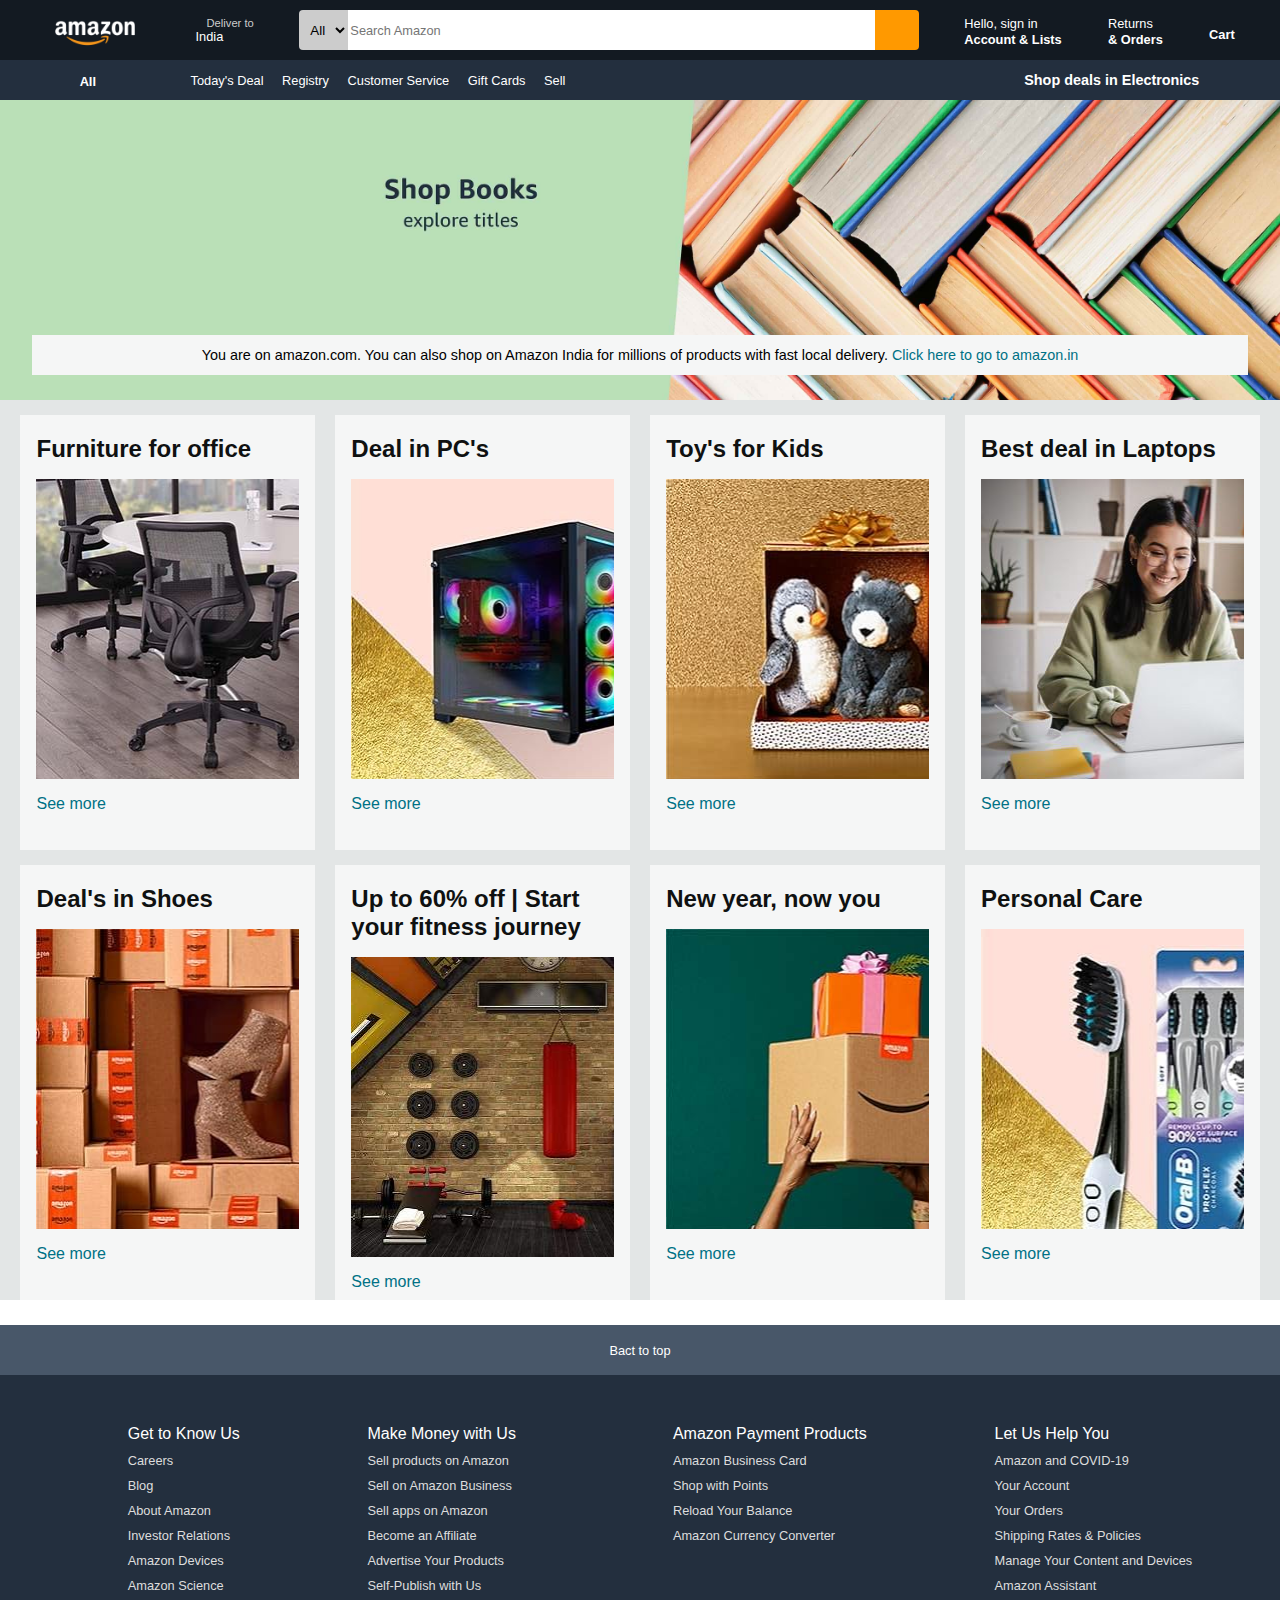
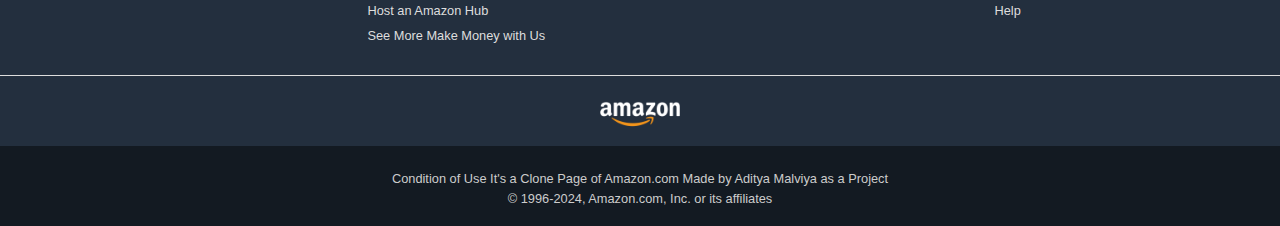
<file: Amazon Clone/index.html>
<!DOCTYPE html>
<html lang="en">
<head>
    <meta charset="UTF-8">
    <meta name="viewport" content="width=device-width, initial-scale=1.0">
    <title>Amazon Clone</title>
    <link rel="stylesheet" href="https://cdnjs.cloudflare.com/ajax/libs/font-awesome/6.5.1/css/all.min.css" integrity="sha512-DTOQO9RWCH3ppGqcWaEA1BIZOC6xxalwEsw9c2QQeAIftl+Vegovlnee1c9QX4TctnWMn13TZye+giMm8e2LwA==" crossorigin="anonymous" referrerpolicy="no-referrer" />
    <link rel="StyleSheet" href="style.css">
    <link rel="icon" href="icon.jpg">
    
</head>
<body>
    <header>
        <div class="navbar">
            <div class="nav-logo border">
                <div class="logo">  </div>
            </div>
            <div class="nav-address border">
                <p class="add-first">Deliver to</p>
                <div class="add-icon">
                    <i class="fa-solid fa-location-dot"></i>
                    <p class="add-second">India</p>
                </div>
            </div>

            <div class="nav-search">
                <select class="search-select">
                    <option>All</option>
                </select>
                <input placeholder="Search Amazon" class="search-input">
                <div class="search-icon">
                    <i class="fa-solid fa-magnifying-glass"></i>
                </div>
            </div>
            <div class="nav-signin border">
                <p><span>Hello, sign in</span></p>
                <p class="nav-second">Account & Lists</p>
            </div>
            <div class="nav-return border">
                <p><span>Returns</span></p>
                <p class="nav-second">& Orders</p>
            </div>

            <div class="nav-cart border">
                <i class="fa-solid fa-cart-shopping"></i>
                Cart
            </div>
        </div>
        <!-- Navbar end -->
        <div class="panel">
            <div class="panel-all">
                <i class="fa-solid fa-bars"></i>
                All
            </div>
            <div class="panel-ops">
                <p>Today's Deal</p>
                <p>Registry</p>  
                <p>Customer Service</p>
                <p>Gift Cards</p>
                <p>Sell</p>
            </div>
            <div class="panel-deals border">
                Shop deals in Electronics
            </div>
        </div>
    </header>

    <div class="hero-section">
        <div class="hero-msg">
            <p>You are on amazon.com. You can also shop on Amazon India for millions of products with fast local delivery. <a> Click here to go to amazon.in</a></p>
        </div>
    </div>

    <div class="shop-section">
        <div class="box1 box">
            <div class="box-content">
                <h2>Furniture for office</h2>
                <div class="box-image" style="background-image: url('B1img.jpg');"></div>
                <p>See more</p>
            </div>
        </div>
        <div class="box2 box">
            <div class="box-content">
                <h2>Deal in PC's</h2>
                <div class="box-image" style="background-image: url('B2img.jpg');"></div>
                <p>See more</p>
            </div>
        </div>
        <div class="box3 box">
            <div class="box-content">
                <h2>Toy's for Kids</h2>
                <div class="box-image" style="background-image: url('B3img.jpg');"></div>
                <p>See more</p>
            </div>
        </div>
        <div class="box4 box"><div class="box-content">
            <h2>Best deal in Laptops</h2>
            <div class="box-image" style="background-image: url('B4img.jpg');"></div>
            <p>See more</p>
        </div></div>

        <div class="box1 box">
            <div class="box-content">
                <h2>Deal's in Shoes</h2>
                <div class="box-image" style="background-image: url('B5img.jpg');"></div>
                <p>See more</p>
            </div>
        </div>
        <div class="box2 box">
            <div class="box-content">
                <h2>Up to 60% off | Start your fitness journey</h2>
                <div class="box-image" style="background-image: url('B6img.jpg');"></div>
                <p>See more</p>
            </div>
        </div>
        <div class="box3 box">
            <div class="box-content">
                <h2>New year, now you</h2>
                <div class="box-image" style="background-image: url('B7img.jpg');"></div>
                <p>See more</p>
            </div>
        </div>
        <div class="box4 box"><div class="box-content">
            <h2>Personal Care</h2>
            <div class="box-image" style="background-image: url('B8img.jpg');"></div>
            <p>See more</p>
        </div></div>
    </div>

    <footer>
        <div class="foot-panel1">
            Bact to top
        </div>
        <div class="foot-panel2">
            <ul>
                <p>Get to Know Us</p>
                 <a>Careers</a>
                 <a>Blog</a>
                 <a>About Amazon</a>
                 <a>Investor Relations</a>
                 <a>Amazon Devices</a>
                 <a>Amazon Science</a>
            </ul>
            <ul>
                <p>Make Money with Us</p>
                 <a>Sell products on Amazon</a>
                 <a>Sell on Amazon Business</a>
                 <a>Sell apps on Amazon</a>
                 <a>Become an Affiliate</a>
                 <a>Advertise Your Products</a>                                              
                 <a>Self-Publish with Us</a>
                 <a>Host an Amazon Hub</a>
                 <a>See More Make Money with Us</a>
            </ul>
            <ul>
                <p>Amazon Payment Products</p>
                 <a>Amazon Business Card</a>
                 <a>Shop with Points</a>
                 <a>Reload Your Balance</a>
                 <a>Amazon Currency Converter</a>
            </ul>
            <ul>
                <p>Let Us Help You</p>
                 <a>Amazon and COVID-19</a>
                 <a>Your Account</a>
                 <a>Your Orders</a>
                 <a>Shipping Rates & Policies</a>
                 <a>Manage Your Content and Devices</a>
                 <a>Amazon Assistant</a>
                 <a>Help</a>
            </ul>
        </div>
        <div class="foot-panel3">
            <div class="logo"></div>
        </div>
        <div class="foot-panel4">
            <div class="pages">
                <a>Condition of Use</a>
                <a>It's a Clone Page of Amazon.com</a>
                <a>Made by Aditya Malviya as a Project</a>
            </div>
            <div class="copyright">
                © 1996-2024, Amazon.com, Inc. or its affiliates
            </div>
        </div>
    </footer>
</body>
</html>
</file>
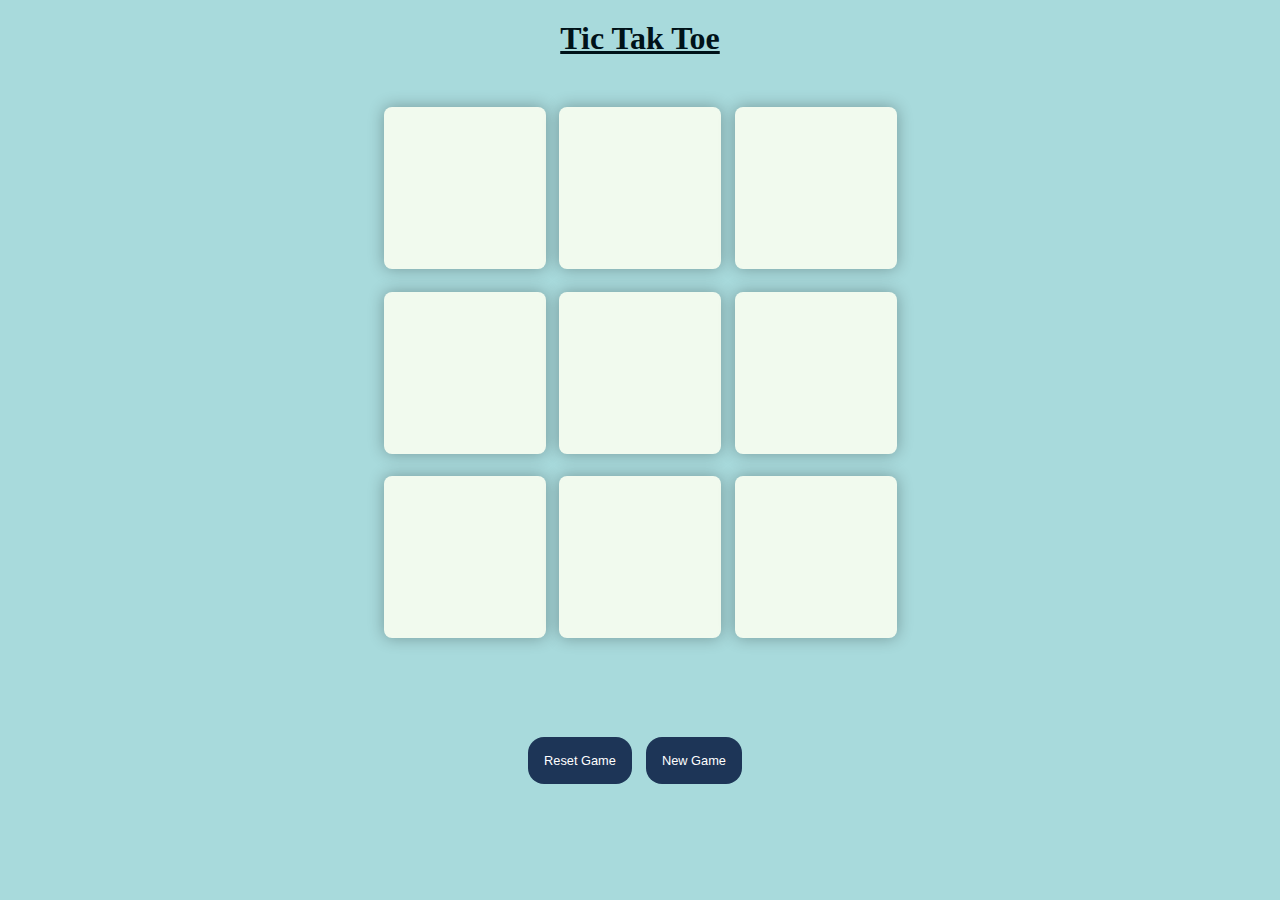
<file: Tiic Tac Toe Game/index.html>
<!DOCTYPE html>
<html lang="en">
<head>
    <meta charset="UTF-8">
    <meta name="viewport" content="width=device-width, initial-scale=1.0">
    <title>Tic Tac Toe Game</title>
    <link rel="StyleSheet" href="style.css">
    <link rel="icon" href="Gamelogo.jpg">
</head>
<body>
    <div class="msg-container hide">
        <p id="msg">Winner</p>
    </div>
    <h1>Tic Tak Toe</h1>
    <div class="container">
        <div class="game">
            <button class="box"></button>
            <button class="box"></button>
            <button class="box"></button>
            <button class="box"></button>
            <button class="box"></button>
            <button class="box"></button>
            <button class="box"></button>
            <button class="box"></button>
            <button class="box"></button>
        </div>
    </div>
    <div>
        <button id="reset-btn">Reset Game</button>
        <button id="new-btn">New Game</button>
    </div>
    <script src="script.js"></script>
</body>
</html>
</file>
<file: Amazon Clone/style.css>
* {
    margin: 0;
    font-family: arial;
    border: border-box;
}

.navbar {
    height: 60px;
    background-color: #131A22;
    color: white;
    display: flex;
    align-items: center;
    justify-content: space-evenly;
}

.nav-logo {
    height: 50px;
    width: 100px;
}

.logo {
    background-image: url("amazon_logo.png");
    background-size: cover;
    height: 50px;
    width: 100%;
}

.border {
    border: 1.5px solid transparent;
}

.border:hover {
    border: 1.5px solid white;
}

/* box-2 */

.add-first {
    color: #cccccc;
    font-size: 0.7rem;
    margin-left:15px;
}

.add-second {
    font-size: 0.8rem;
    margin-left: 4px;
}

.add-icon {
    display: flex;
    align-items: center;
}

/* box-3 */

.nav-search {
    display: flex;
    justify-content: space-evenly;
    width: 620px;
    height: 40px;
    border-radius: 4px;
}

.nav-search:hover {
    border: 2px solid 	#ff9900;
}

.search-select {
    background-color: #cccccc;
    width: 50px;
    text-align: center;
    border-top-left-radius: 4px;
    border-bottom-left-radius: 4px;
    border: none;
}

.search-input {
    width: 530px;
    font-size: 0.8rem;
    border: none;
}

.search-icon {
    width: 45px;
    display: flex;
    justify-content: center;
    align-items: center;
    background-color: #ff9900;
    border-top-right-radius: 4px;
    border-bottom-right-radius: 4px;
    color: black;
}

/* box-4 */

span {
    font-size: 0.8rem;
}

.nav-second {
    font-size: 0.8rem;
    font-weight: 700;
}

/* box-5 */

.nav-cart i {
    font-size: 25px;
}

.nav-cart {
    font-size: 0.8rem;
    font-weight: 700;
}

/* panel */

.panel {
    height: 40px;
    background-color: #232f3e;
    display: flex;
    color: white;
    align-items: center;
    justify-content: space-evenly;
}

.panel-all i {
    font-size: 18px;
}

.panel-all {
    font-size: 0.8rem;
    font-weight: 700;
}

.panel-ops p {
    display: inline;
    color: white;
    margin-left: 15px;
}

.panel-ops {
    width: 60%;
    font-size: 0.8rem;
}

.panel-deals {
    font-size: 0.9rem;
    font-weight: 700;
}

/* hero section */

.hero-section {
    background-image: url("main1.jpg");
    background-size: cover;
    height: 300px;
    display: flex;
    justify-content: center;
    align-items: flex-end;
}

.hero-msg {
    background-color: #f5f6f6;
    color: black;
    height: 40px;
    display: flex;
    align-items: center;
    justify-content: center;
    font-size: 0.9rem;
    width: 95%;
    margin-bottom: 25px;
}

.hero-msg a {
    color: #007185 ;
}

/* shop-section */

.shop-section {
    display: flex;
    flex-wrap: wrap;
    justify-content: space-evenly;
    background-color: #e3e6e6;
}

.box {
    /* border: 2px solid black ; */
    height: 400px;
    width: 23%;
    background-color: #f5f6f6;
    padding: 20px 0px 15px;
    margin-top: 15px;
}

.box-image {
    height: 300px;
    margin-top: 1rem;
    margin-bottom: 1rem;
}

.box-content {
    margin-left: 1rem;
    margin-right: 1rem;
}

.box-content h2 {
    color: #0f1111;
   
}

.box-content p {
    color: #007185;
}

/* footer */
footer {
    margin-top: 25px;
}
.foot-panel1 {
    background-color: #485769;
    color: white;
    height: 50px;
    display: flex;
    justify-content: center;
    align-items: center ;
    font-size: 0.8rem;
}

.foot-panel2 {
    background-color: #232f3e;
    color: white;
    height: 300px;
    display: flex;
    justify-content: space-evenly;
    
}

ul {
    margin-top: 50px;
}

ul a {
    display: block;
    margin-top: 10px;
    font-size: 0.8rem;
    color: #DDDDDD;
}

.foot-panel3 {
    background-color: #232f3e;
    color:#DDDDDD;
    border: 0.1px solid #DDDDDD;
    border-bottom: none;
    border-left: none;
    border-right: none;
    height: 70px;
    display: flex;
    justify-content: center;
    align-items: center;
}

.logo {
    background-image: url("amazon_logo.png");
    background-size: cover;
    height: 50px;
    width: 100px;
}

.foot-panel4 {
    background-color: #131a22;
    height: 80px;
    color: #cccccc;
    font-size: 0.8rem;
    text-align: center;
    
}

.pages {
    padding-top: 25px;
}

.copyright {
    padding-top: 5px;
}
</file>
<file: Tiic Tac Toe Game/style.css>
* {
    margin: 0px;
    padding: 0px;
}

body {
    background-color: #a8dadc;
    text-align: center;
}

h1 {

    color: #001219;
    text-decoration-line: underline;
    font-family: 'Times New Roman', Times, serif;
    padding-top: 20px;
}

.container {
    height: 70vh;
    display: flex;
    justify-content: center;
    padding-top: 50px;
}

.game {
    height: 60vmin;
    width: 60vmin;
    display: flex;
    flex-wrap: wrap;
    justify-content: center;
    gap: 1.5vmin
    ;
}

.box {
    height: 18vmin;
    width: 18vmin;
    border-radius: 0.5rem;
    border: none;
    box-shadow: 0 0 1rem rgba(0, 0, 0, 0.3);
    font-size: 8vmin;
    color: #e63946;   
    background-color: #f1faee;
}

#reset-btn {
    padding: 1rem;
    margin-right: 10px;
    font-size: 0.8rem;
    background-color: #1d3557;
    color: #fff;
    border-radius: 1rem;
    border: none;
}

#new-btn {
    padding: 1rem;
    margin-right: 10px;
    font-size: 0.8rem;
    background-color: #1d3557;
    color: #fff;
    border-radius: 1rem;
    border: none;
}

#msg {
    color: #1d3557;
    font-size: 6vmin;
}

.hide {
    display: none;
}
</file>
